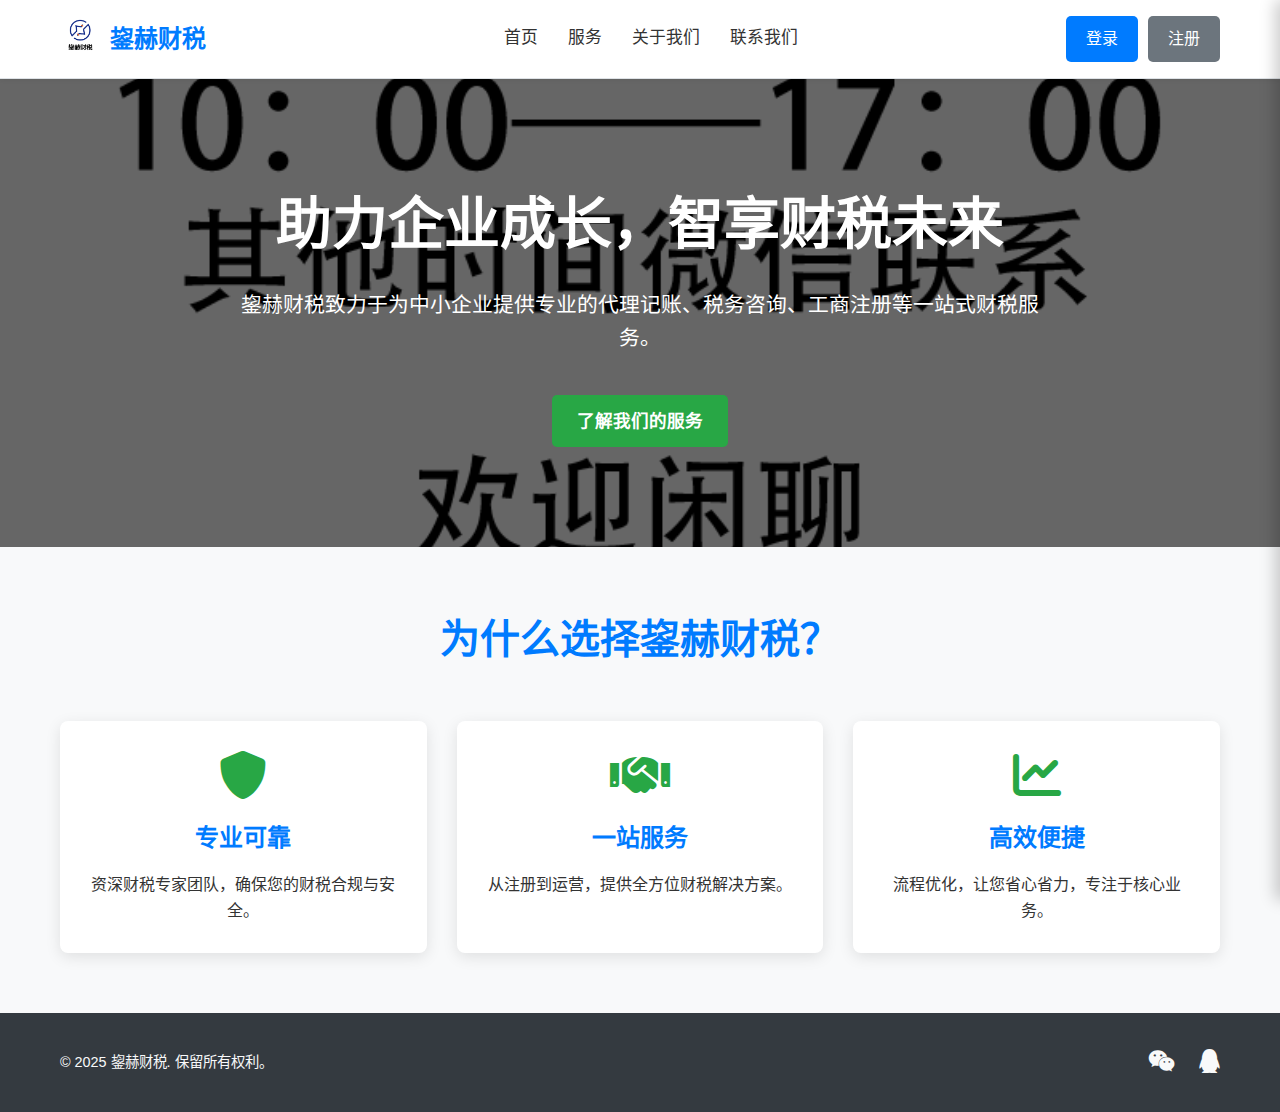
<file: index.html>
<!DOCTYPE html>
<html lang="zh-CN">
<head>
    <meta charset="UTF-8">
    <meta name="viewport" content="width=device-width, initial-scale=1.0">
    <title>鋆赫财税 - 专业财税咨询与服务</title>
    <link rel="stylesheet" href="style.css">
    <link rel="stylesheet" href="https://cdnjs.cloudflare.com/ajax/libs/font-awesome/6.0.0-beta3/css/all.min.css">
</head>
<body>
    <header class="header">
        <div class="container">
            <div class="logo">
                <a href="index.html">
                    <img src="assets/images/logo.png" alt="鋆赫财税 Logo">
                </a>
                <span>鋆赫财税</span>
            </div>
            <nav class="main-nav">
                <ul>
                    <li><a href="index.html">首页</a></li>
                    <li><a href="services.html">服务</a></li>
                    <li><a href="about.html">关于我们</a></li>
                    <li><a href="contact.html">联系我们</a></li>
                </ul>
            </nav>
            <div class="auth-buttons">
                <a href="login.html" class="btn btn-primary">登录</a>
                <a href="signup.html" class="btn btn-secondary">注册</a>
            </div>
            <button class="menu-toggle" aria-label="Toggle menu">
                <i class="fas fa-bars"></i>
            </button>
        </div>
    </header>

    <div class="mobile-nav" id="mobile-nav">
        <button class="close-btn" aria-label="Close menu">
            <i class="fas fa-times"></i>
        </button>
        <ul>
            <li><a href="index.html">首页</a></li>
            <li><a href="services.html">服务</a></li>
            <li><a href="about.html">关于我们</a></li>
            <li><a href="contact.html">联系我们</a></li>
            <li><a href="login.html">登录</a></li>
            <li><a href="signup.html">注册</a></li>
        </ul>
    </div>

    <main class="hero">
        <div class="container">
            <h1>助力企业成长，智享财税未来</h1>
            <p>鋆赫财税致力于为中小企业提供专业的代理记账、税务咨询、工商注册等一站式财税服务。</p>
            <a href="services.html" class="btn btn-accent">了解我们的服务</a>
        </div>
    </main>

    <section class="features">
        <div class="container">
            <h2>为什么选择鋆赫财税？</h2>
            <div class="feature-grid">
                <div class="feature-item">
                    <i class="fas fa-shield-alt"></i>
                    <h3>专业可靠</h3>
                    <p>资深财税专家团队，确保您的财税合规与安全。</p>
                </div>
                <div class="feature-item">
                    <i class="fas fa-handshake"></i>
                    <h3>一站服务</h3>
                    <p>从注册到运营，提供全方位财税解决方案。</p>
                </div>
                <div class="feature-item">
                    <i class="fas fa-chart-line"></i>
                    <h3>高效便捷</h3>
                    <p>流程优化，让您省心省力，专注于核心业务。</p>
                </div>
            </div>
        </div>
    </section>

    <footer class="footer">
        <div class="container">
            <p>&copy; 2025 鋆赫财税. 保留所有权利。</p>
            <div class="social-links">
                <a href="#"><i class="fab fa-weixin"></i></a>
                <a href="#"><i class="fab fa-qq"></i></a>
            </div>
        </div>
    </footer>

    <script src="js/main.js" defer></script>
</body>
</html>
</file>
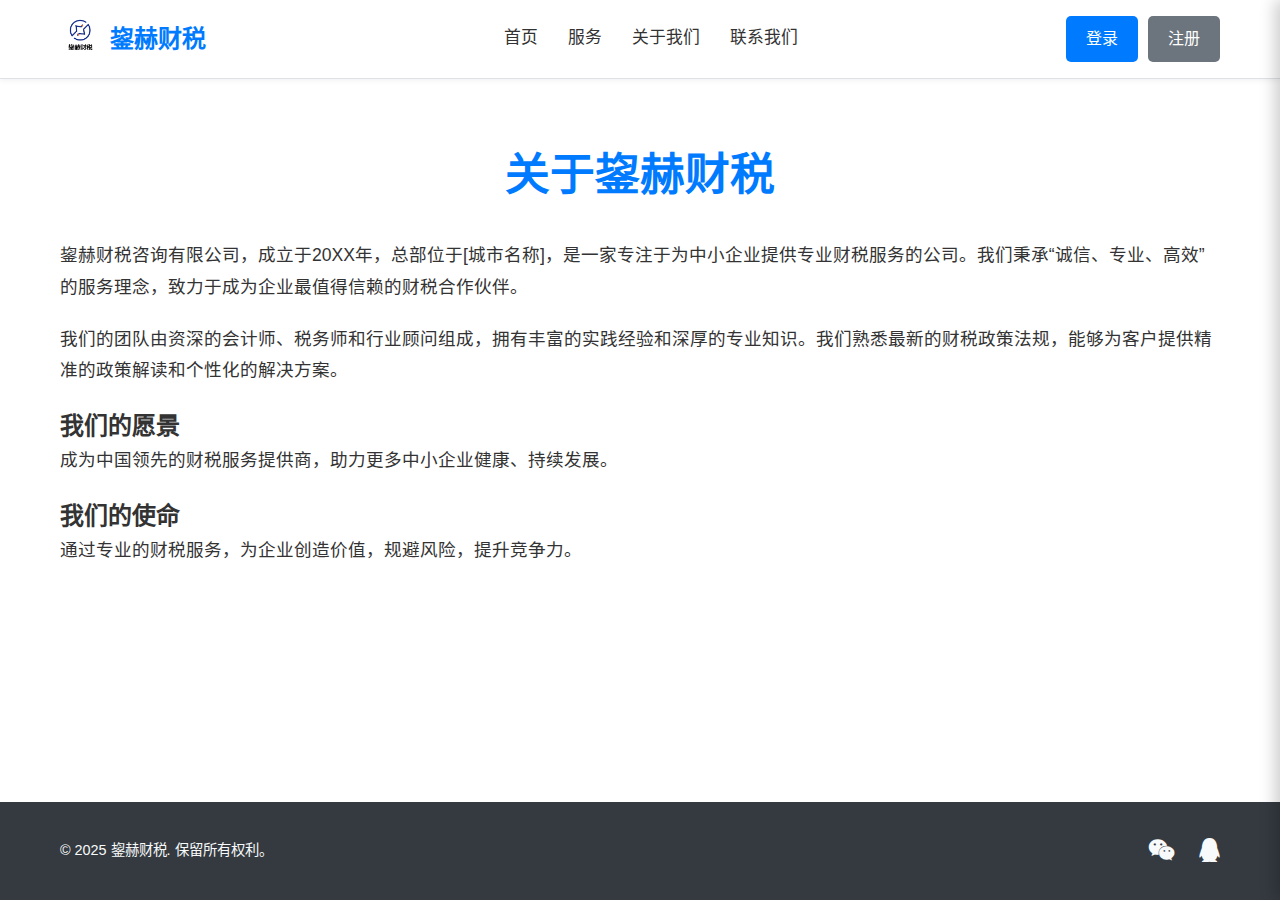
<file: about.html>
<!DOCTYPE html>
<html lang="zh-CN">
<head>
    <meta charset="UTF-8">
    <meta name="viewport" content="width=device-width, initial-scale=1.0">
    <title>关于我们 - 鋆赫财税</title>
    <link rel="stylesheet" href="style.css">
    <link rel="stylesheet" href="https://cdnjs.cloudflare.com/ajax/libs/font-awesome/6.0.0-beta3/css/all.min.css">
</head>
<body>
    <header class="header">
        <div class="container">
            <div class="logo">
                <a href="index.html">
                    <img src="assets/images/logo.png" alt="鋆赫财税 Logo">
                </a>
                <span>鋆赫财税</span>
            </div>
            <nav class="main-nav">
                <ul>
                    <li><a href="index.html">首页</a></li>
                    <li><a href="services.html">服务</a></li>
                    <li><a href="about.html">关于我们</a></li>
                    <li><a href="contact.html">联系我们</a></li>
                </ul>
            </nav>
            <div class="auth-buttons">
                <a href="login.html" class="btn btn-primary">登录</a>
                <a href="signup.html" class="btn btn-secondary">注册</a>
            </div>
            <button class="menu-toggle" aria-label="Toggle menu">
                <i class="fas fa-bars"></i>
            </button>
        </div>
    </header>

    <div class="mobile-nav" id="mobile-nav">
        <button class="close-btn" aria-label="Close menu">
            <i class="fas fa-times"></i>
        </button>
        <ul>
            <li><a href="index.html">首页</a></li>
            <li><a href="services.html">服务</a></li>
            <li><a href="about.html">关于我们</a></li>
            <li><a href="contact.html">联系我们</a></li>
            <li><a href="login.html">登录</a></li>
            <li><a href="signup.html">注册</a></li>
        </ul>
    </div>

    <main class="page-content">
        <div class="container">
            <h1>关于鋆赫财税</h1>
            <p>鋆赫财税咨询有限公司，成立于20XX年，总部位于[城市名称]，是一家专注于为中小企业提供专业财税服务的公司。我们秉承“诚信、专业、高效”的服务理念，致力于成为企业最值得信赖的财税合作伙伴。</p>
            <p>我们的团队由资深的会计师、税务师和行业顾问组成，拥有丰富的实践经验和深厚的专业知识。我们熟悉最新的财税政策法规，能够为客户提供精准的政策解读和个性化的解决方案。</p>
            <h2>我们的愿景</h2>
            <p>成为中国领先的财税服务提供商，助力更多中小企业健康、持续发展。</p>
            <h2>我们的使命</h2>
            <p>通过专业的财税服务，为企业创造价值，规避风险，提升竞争力。</p>
        </div>
    </main>

    <footer class="footer">
        <div class="container">
            <p>&copy; 2025 鋆赫财税. 保留所有权利。</p>
            <div class="social-links">
                <a href="#"><i class="fab fa-weixin"></i></a>
                <a href="#"><i class="fab fa-qq"></i></a>
            </div>
        </div>
    </footer>

    <script src="js/main.js" defer></script>
</body>
</html>
</file>
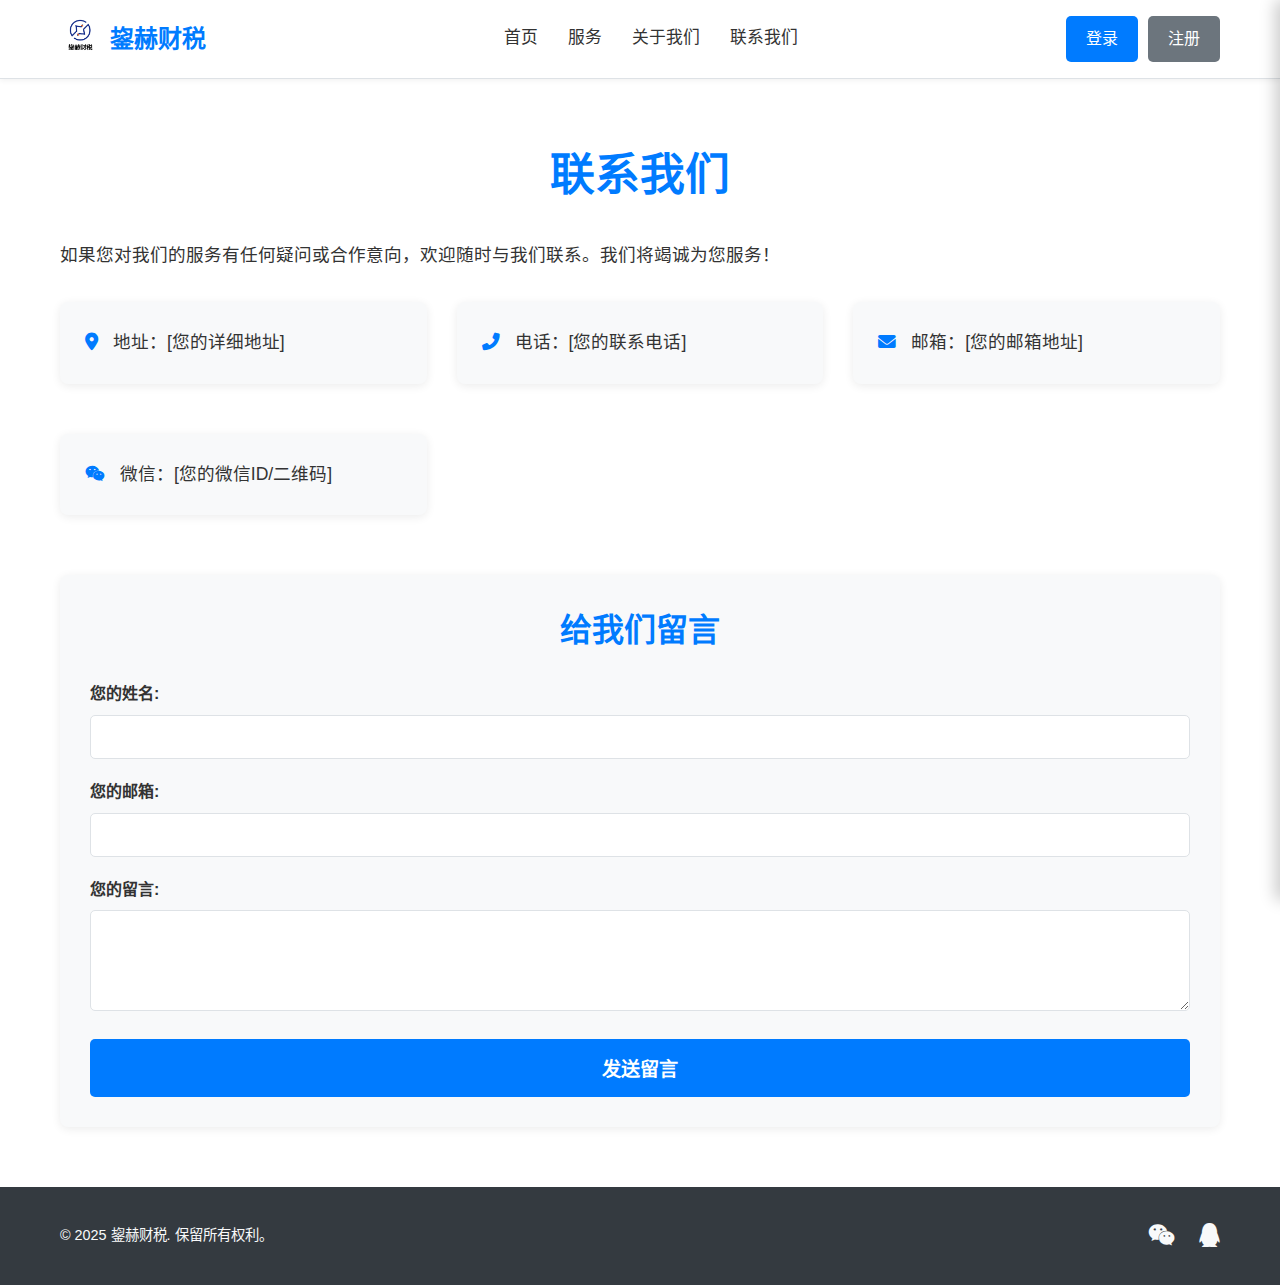
<file: contact.html>
<!DOCTYPE html>
<html lang="zh-CN">
<head>
    <meta charset="UTF-8">
    <meta name="viewport" content="width=device-width, initial-scale=1.0">
    <title>联系我们 - 鋆赫财税</title>
    <link rel="stylesheet" href="style.css">
    <link rel="stylesheet" href="https://cdnjs.cloudflare.com/ajax/libs/font-awesome/6.0.0-beta3/css/all.min.css">
</head>
<body>
    <header class="header">
        <div class="container">
            <div class="logo">
                <a href="index.html">
                    <img src="assets/images/logo.png" alt="鋆赫财税 Logo">
                </a>
                <span>鋆赫财税</span>
            </div>
            <nav class="main-nav">
                <ul>
                    <li><a href="index.html">首页</a></li>
                    <li><a href="services.html">服务</a></li>
                    <li><a href="about.html">关于我们</a></li>
                    <li><a href="contact.html">联系我们</a></li>
                </ul>
            </nav>
            <div class="auth-buttons">
                <a href="login.html" class="btn btn-primary">登录</a>
                <a href="signup.html" class="btn btn-secondary">注册</a>
            </div>
            <button class="menu-toggle" aria-label="Toggle menu">
                <i class="fas fa-bars"></i>
            </button>
        </div>
    </header>

    <div class="mobile-nav" id="mobile-nav">
        <button class="close-btn" aria-label="Close menu">
            <i class="fas fa-times"></i>
        </button>
        <ul>
            <li><a href="index.html">首页</a></li>
            <li><a href="services.html">服务</a></li>
            <li><a href="about.html">关于我们</a></li>
            <li><a href="contact.html">联系我们</a></li>
            <li><a href="login.html">登录</a></li>
            <li><a href="signup.html">注册</a></li>
        </ul>
    </div>

    <main class="page-content">
        <div class="container">
            <h1>联系我们</h1>
            <p>如果您对我们的服务有任何疑问或合作意向，欢迎随时与我们联系。我们将竭诚为您服务！</p>
            <div class="contact-info">
                <p><i class="fas fa-map-marker-alt"></i> 地址：[您的详细地址]</p>
                <p><i class="fas fa-phone-alt"></i> 电话：[您的联系电话]</p>
                <p><i class="fas fa-envelope"></i> 邮箱：[您的邮箱地址]</p>
                <p><i class="fab fa-weixin"></i> 微信：[您的微信ID/二维码]</p>
            </div>
            <div class="contact-form">
                <h2>给我们留言</h2>
                <form action="#" method="POST">
                    <div class="form-group">
                        <label for="name">您的姓名:</label>
                        <input type="text" id="name" name="name" required>
                    </div>
                    <div class="form-group">
                        <label for="email">您的邮箱:</label>
                        <input type="email" id="email" name="email" required>
                    </div>
                    <div class="form-group">
                        <label for="message">您的留言:</label>
                        <textarea id="message" name="message" rows="5" required></textarea>
                    </div>
                    <button type="submit" class="btn btn-primary">发送留言</button>
                </form>
            </div>
        </div>
    </main>

    <footer class="footer">
        <div class="container">
            <p>&copy; 2025 鋆赫财税. 保留所有权利。</p>
            <div class="social-links">
                <a href="#"><i class="fab fa-weixin"></i></a>
                <a href="#"><i class="fab fa-qq"></i></a>
            </div>
        </div>
    </footer>

    <script src="js/main.js" defer></script>
</body>
</html>
</file>
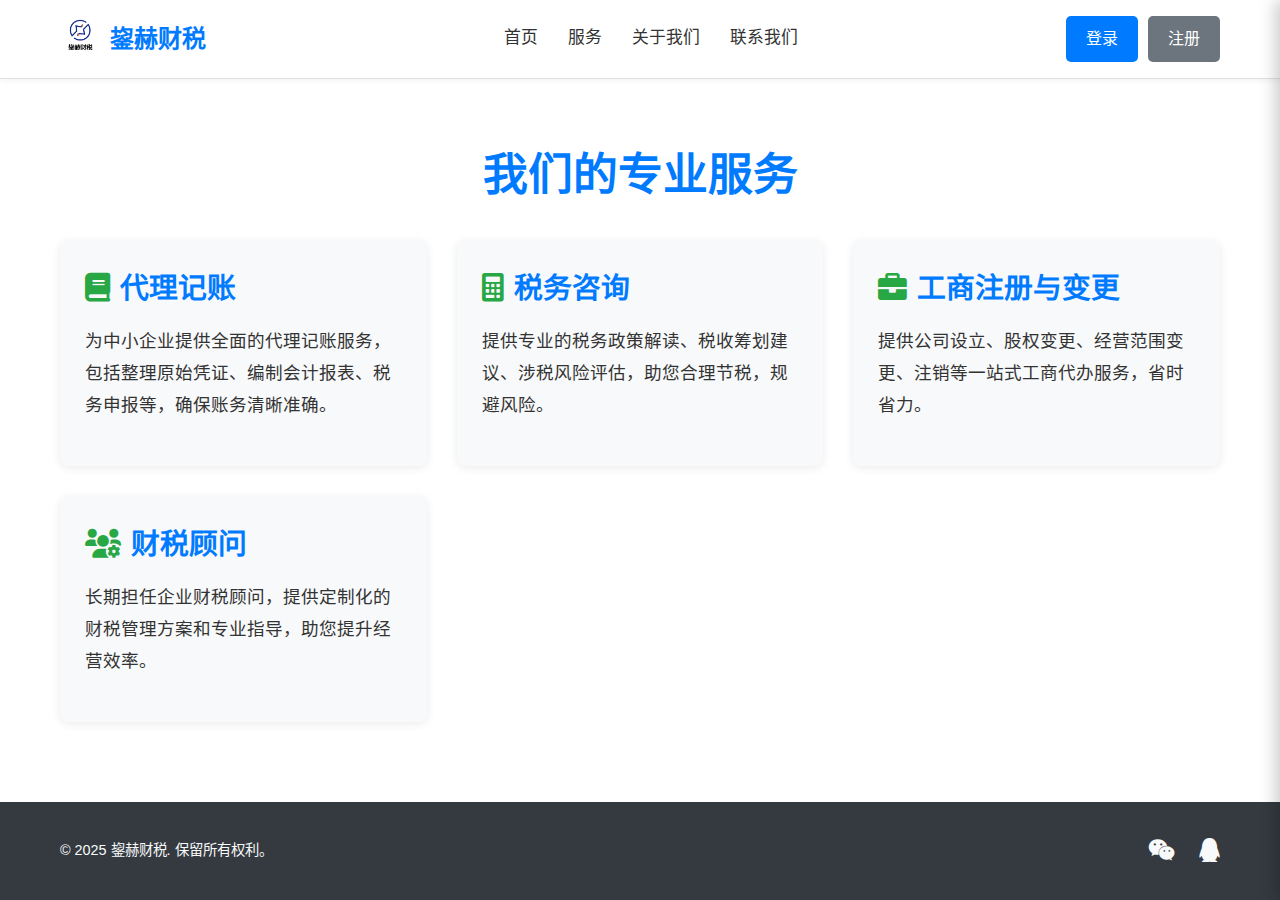
<file: services.html>
<!DOCTYPE html>
<html lang="zh-CN">
<head>
    <meta charset="UTF-8">
    <meta name="viewport" content="width=device-width, initial-scale=1.0">
    <title>我们的服务 - 鋆赫财税</title>
    <link rel="stylesheet" href="style.css">
    <link rel="stylesheet" href="https://cdnjs.cloudflare.com/ajax/libs/font-awesome/6.0.0-beta3/css/all.min.css">
</head>
<body>
    <header class="header">
        <div class="container">
            <div class="logo">
                <a href="index.html">
                    <img src="assets/images/logo.png" alt="鋆赫财税 Logo">
                </a>
                <span>鋆赫财税</span>
            </div>
            <nav class="main-nav">
                <ul>
                    <li><a href="index.html">首页</a></li>
                    <li><a href="services.html">服务</a></li>
                    <li><a href="about.html">关于我们</a></li>
                    <li><a href="contact.html">联系我们</a></li>
                </ul>
            </nav>
            <div class="auth-buttons">
                <a href="login.html" class="btn btn-primary">登录</a>
                <a href="signup.html" class="btn btn-secondary">注册</a>
            </div>
            <button class="menu-toggle" aria-label="Toggle menu">
                <i class="fas fa-bars"></i>
            </button>
        </div>
    </header>

    <div class="mobile-nav" id="mobile-nav">
        <button class="close-btn" aria-label="Close menu">
            <i class="fas fa-times"></i>
        </button>
        <ul>
            <li><a href="index.html">首页</a></li>
            <li><a href="services.html">服务</a></li>
            <li><a href="about.html">关于我们</a></li>
            <li><a href="contact.html">联系我们</a></li>
            <li><a href="login.html">登录</a></li>
            <li><a href="signup.html">注册</a></li>
        </ul>
    </div>

    <main class="page-content">
        <div class="container">
            <h1>我们的专业服务</h1>
            <div class="service-list">
                <div class="service-item">
                    <h2><i class="fas fa-book"></i> 代理记账</h2>
                    <p>为中小企业提供全面的代理记账服务，包括整理原始凭证、编制会计报表、税务申报等，确保账务清晰准确。</p>
                </div>
                <div class="service-item">
                    <h2><i class="fas fa-calculator"></i> 税务咨询</h2>
                    <p>提供专业的税务政策解读、税收筹划建议、涉税风险评估，助您合理节税，规避风险。</p>
                </div>
                <div class="service-item">
                    <h2><i class="fas fa-briefcase"></i> 工商注册与变更</h2>
                    <p>提供公司设立、股权变更、经营范围变更、注销等一站式工商代办服务，省时省力。</p>
                </div>
                <div class="service-item">
                    <h2><i class="fas fa-users-cog"></i> 财税顾问</h2>
                    <p>长期担任企业财税顾问，提供定制化的财税管理方案和专业指导，助您提升经营效率。</p>
                </div>
            </div>
        </div>
    </main>

    <footer class="footer">
        <div class="container">
            <p>&copy; 2025 鋆赫财税. 保留所有权利。</p>
            <div class="social-links">
                <a href="#"><i class="fab fa-weixin"></i></a>
                <a href="#"><i class="fab fa-qq"></i></a>
            </div>
        </div>
    </footer>

    <script src="js/main.js" defer></script>
</body>
</html>
</file>
<file: style.css>
/* 基础样式和变量 */
:root {
    --primary-color: #007bff; /* 主要按钮/链接颜色 */
    --secondary-color: #6c757d; /* 次要按钮颜色 */
    --accent-color: #28a745; /* 强调色，例如主页CTA */
    --text-color: #333;
    --light-text-color: #f8f9fa;
    --bg-light: #f8f9fa;
    --bg-dark: #343a40;
    --border-color: #dee2e6;
    --info-color: #17a2b8;
    --success-color: #28a745;
    --warning-color: #ffc107;
    --error-color: #dc3545;
    --font-family: -apple-system, BlinkMacSystemFont, "Segoe UI", Roboto, "Helvetica Neue", Arial, sans-serif, "Apple Color Emoji", "Segoe UI Emoji", "Segoe UI Symbol";
}

* {
    box-sizing: border-box;
    margin: 0;
    padding: 0;
}

body {
    font-family: var(--font-family);
    line-height: 1.6;
    color: var(--text-color);
    background-color: #fff;
    display: flex;
    flex-direction: column;
    min-height: 100vh;
}

.container {
    max-width: 1200px;
    margin: 0 auto;
    padding: 0 20px;
}

a {
    color: var(--primary-color);
    text-decoration: none;
}

a:hover {
    text-decoration: underline;
}

/* 按钮样式 */
.btn {
    display: inline-block;
    padding: 10px 20px;
    border-radius: 5px;
    text-align: center;
    cursor: pointer;
    transition: background-color 0.3s ease, color 0.3s ease;
    border: none;
    font-size: 1em;
}

.btn-primary {
    background-color: var(--primary-color);
    color: #fff;
}

.btn-primary:hover {
    background-color: #0056b3;
}

.btn-secondary {
    background-color: var(--secondary-color);
    color: #fff;
}

.btn-secondary:hover {
    background-color: #5a6268;
}

.btn-accent {
    background-color: var(--accent-color);
    color: #fff;
    padding: 12px 25px;
    font-size: 1.1em;
    font-weight: bold;
}

.btn-accent:hover {
    background-color: #218838;
}

/* 头部样式 */
.header {
    background-color: #fff;
    padding: 15px 0;
    border-bottom: 1px solid var(--border-color);
    box-shadow: 0 2px 5px rgba(0,0,0,0.05);
}

.header .container {
    display: flex;
    justify-content: space-between;
    align-items: center;
}

.header .logo {
    display: flex;
    align-items: center;
}

.header .logo img {
    height: 40px; /* 调整Logo大小 */
    margin-right: 10px;
}

.header .logo span {
    font-size: 1.5em;
    font-weight: bold;
    color: var(--primary-color);
}

.header .main-nav ul {
    list-style: none;
    display: flex;
}

.header .main-nav ul li {
    margin-left: 30px;
}

.header .main-nav ul li a {
    color: var(--text-color);
    font-weight: 500;
    font-size: 1.05em;
    position: relative;
    padding-bottom: 5px;
}

.header .main-nav ul li a::after {
    content: '';
    position: absolute;
    width: 0;
    height: 2px;
    background-color: var(--primary-color);
    bottom: 0;
    left: 0;
    transition: width 0.3s ease;
}

.header .main-nav ul li a:hover::after {
    width: 100%;
}

.header .auth-buttons {
    display: flex;
    gap: 10px;
}

.header .menu-toggle {
    display: none; /* 默认隐藏，在移动端显示 */
    background: none;
    border: none;
    font-size: 1.8em;
    color: var(--text-color);
    cursor: pointer;
}

/* 移动端导航 */
.mobile-nav {
    position: fixed;
    top: 0;
    right: -250px; /* 默认隐藏在右侧 */
    width: 250px;
    height: 100%;
    background-color: var(--bg-dark);
    color: var(--light-text-color);
    padding: 20px;
    box-shadow: -5px 0 15px rgba(0,0,0,0.2);
    transition: right 0.3s ease;
    z-index: 1000;
    display: flex;
    flex-direction: column;
}

.mobile-nav.open {
    right: 0; /* 展开时显示 */
}

.mobile-nav .close-btn {
    align-self: flex-end;
    background: none;
    border: none;
    color: #fff;
    font-size: 2em;
    cursor: pointer;
    margin-bottom: 20px;
}

.mobile-nav ul {
    list-style: none;
    padding: 0;
}

.mobile-nav ul li {
    margin-bottom: 15px;
}

.mobile-nav ul li a {
    color: #fff;
    font-size: 1.2em;
    display: block;
    padding: 8px 0;
}

.mobile-nav ul li a:hover {
    color: var(--primary-color);
    text-decoration: none;
}

/* Hero Section (首页主区域) */
.hero {
    background: linear-gradient(rgba(0, 0, 0, 0.6), rgba(0, 0, 0, 0.6)), url('assets/images/hero-bg.jpg') no-repeat center center/cover;
    color: #fff;
    text-align: center;
    padding: 100px 0;
    flex-grow: 1; /* 确保内容区占据剩余空间 */
    display: flex;
    align-items: center; /* 垂直居中内容 */
}

.hero h1 {
    font-size: 3.5em;
    margin-bottom: 20px;
}

.hero p {
    font-size: 1.3em;
    margin-bottom: 40px;
    max-width: 800px;
    margin-left: auto;
    margin-right: auto;
}

/* Features Section */
.features {
    padding: 60px 0;
    background-color: var(--bg-light);
    text-align: center;
}

.features h2 {
    font-size: 2.5em;
    margin-bottom: 50px;
    color: var(--primary-color);
}

.feature-grid {
    display: grid;
    grid-template-columns: repeat(auto-fit, minmax(280px, 1fr));
    gap: 30px;
}

.feature-item {
    background-color: #fff;
    padding: 30px;
    border-radius: 8px;
    box-shadow: 0 4px 15px rgba(0,0,0,0.1);
    text-align: center;
    transition: transform 0.3s ease;
}

.feature-item:hover {
    transform: translateY(-5px);
}

.feature-item i {
    font-size: 3em;
    color: var(--accent-color);
    margin-bottom: 20px;
}

.feature-item h3 {
    font-size: 1.5em;
    margin-bottom: 15px;
    color: var(--primary-color);
}

.feature-item p {
    font-size: 1em;
    color: var(--text-color);
}


/* Page Content (通用内容页面) */
.page-content {
    padding: 60px 0;
    flex-grow: 1;
}

.page-content h1 {
    font-size: 2.8em;
    color: var(--primary-color);
    margin-bottom: 30px;
    text-align: center;
}

.page-content p {
    margin-bottom: 20px;
    font-size: 1.1em;
    line-height: 1.8;
}

.service-list, .contact-info {
    display: grid;
    grid-template-columns: repeat(auto-fit, minmax(300px, 1fr));
    gap: 30px;
    margin-top: 30px;
}

.service-item, .contact-info p {
    background-color: var(--bg-light);
    padding: 25px;
    border-radius: 8px;
    box-shadow: 0 2px 10px rgba(0,0,0,0.08);
    text-align: left;
}

.service-item h2 {
    font-size: 1.8em;
    color: var(--primary-color);
    margin-bottom: 15px;
    display: flex;
    align-items: center;
}
.service-item h2 i {
    margin-right: 10px;
    color: var(--accent-color);
}

.contact-info p i {
    margin-right: 10px;
    color: var(--primary-color);
}

/* Auth Form Container (通用表单样式) */
.auth-form-container {
    max-width: 500px;
    margin: 50px auto;
    padding: 40px;
    background-color: #fff;
    border-radius: 8px;
    box-shadow: 0 5px 20px rgba(0,0,0,0.1);
    text-align: center;
    flex-grow: 1;
    display: flex;
    flex-direction: column;
    justify-content: center;
    align-items: center;
}

.auth-form-container h1 {
    font-size: 2.5em;
    color: var(--primary-color);
    margin-bottom: 30px;
}

.auth-form-container .message {
    margin-bottom: 20px;
    padding: 10px;
    border-radius: 5px;
    font-weight: bold;
}

.auth-form-container .message[style*="--info-color"] {
    background-color: rgba(23,162,184,0.1);
    color: var(--info-color);
}
.auth-form-container .message[style*="--success-color"] {
    background-color: rgba(40,167,69,0.1);
    color: var(--success-color);
}
.auth-form-container .message[style*="--error-color"] {
    background-color: rgba(220,53,69,0.1);
    color: var(--error-color);
}
.auth-form-container .message[style*="--warning-color"] {
    background-color: rgba(255,193,7,0.1);
    color: var(--warning-color);
}

.auth-form-container form {
    width: 100%;
}

.auth-form-container .form-group {
    margin-bottom: 20px;
    text-align: left;
}

.auth-form-container .form-group label {
    display: block;
    margin-bottom: 8px;
    font-weight: bold;
    color: var(--text-color);
}

.auth-form-container .form-group label .required {
    color: var(--error-color);
    margin-right: 5px;
}

.auth-form-container .form-group input[type="email"],
.auth-form-container .form-group input[type="text"],
.auth-form-container .form-group input[type="password"] {
    width: 100%;
    padding: 12px;
    border: 1px solid var(--border-color);
    border-radius: 5px;
    font-size: 1em;
}

.auth-form-container button[type="submit"] {
    width: 100%;
    padding: 15px;
    margin-top: 20px;
    font-size: 1.2em;
    font-weight: bold;
    border: none;
    border-radius: 5px;
    background-color: var(--primary-color);
    color: #fff;
    cursor: pointer;
    transition: background-color 0.3s ease;
}

.auth-form-container button[type="submit"]:hover {
    background-color: #0056b3;
}

.auth-form-container p {
    margin-top: 20px;
    font-size: 0.95em;
}

.auth-form-container p a {
    color: var(--primary-color);
    font-weight: bold;
}

/* 底部样式 */
.footer {
    background-color: var(--bg-dark);
    color: var(--light-text-color);
    padding: 30px 0;
    text-align: center;
    margin-top: auto; /* 将页脚推到底部 */
}

.footer .container {
    display: flex;
    justify-content: space-between;
    align-items: center;
    flex-wrap: wrap; /* 适应小屏幕 */
}

.footer p {
    margin: 0;
    font-size: 0.9em;
}

.footer .social-links a {
    color: var(--light-text-color);
    font-size: 1.5em;
    margin-left: 20px;
    transition: color 0.3s ease;
}

.footer .social-links a:hover {
    color: var(--primary-color);
}


/* Contact Form specific styles */
.contact-form {
    margin-top: 40px;
    padding: 30px;
    background-color: var(--bg-light);
    border-radius: 8px;
    box-shadow: 0 2px 10px rgba(0,0,0,0.08);
}

.contact-form h2 {
    font-size: 2em;
    color: var(--primary-color);
    margin-bottom: 25px;
    text-align: center;
}

.contact-form .form-group {
    margin-bottom: 20px;
}

.contact-form label {
    display: block;
    margin-bottom: 8px;
    font-weight: bold;
    color: var(--text-color);
}

.contact-form input[type="text"],
.contact-form input[type="email"],
.contact-form textarea {
    width: 100%;
    padding: 12px;
    border: 1px solid var(--border-color);
    border-radius: 5px;
    font-size: 1em;
    background-color: #fff;
}

.contact-form textarea {
    resize: vertical;
    min-height: 100px;
}

.contact-form button[type="submit"] {
    display: block;
    width: 100%;
    padding: 15px;
    font-size: 1.2em;
    font-weight: bold;
    border: none;
    border-radius: 5px;
    background-color: var(--primary-color);
    color: #fff;
    cursor: pointer;
    transition: background-color 0.3s ease;
}

.contact-form button[type="submit"]:hover {
    background-color: #0056b3;
}


/* 响应式设计 */
@media (max-width: 768px) {
    .header .main-nav, .header .auth-buttons {
        display: none; /* 移动端隐藏导航和按钮 */
    }
    .header .menu-toggle {
        display: block; /* 移动端显示菜单切换按钮 */
    }
    .hero h1 {
        font-size: 2.5em;
    }
    .hero p {
        font-size: 1em;
    }
    .feature-grid, .service-list, .contact-info {
        grid-template-columns: 1fr; /* 在小屏幕上单列布局 */
    }
    .auth-form-container {
        margin: 20px;
        padding: 25px;
    }
    .footer .container {
        flex-direction: column;
        gap: 15px;
    }
    .footer .social-links {
        margin-top: 10px;
    }
}
</file>
